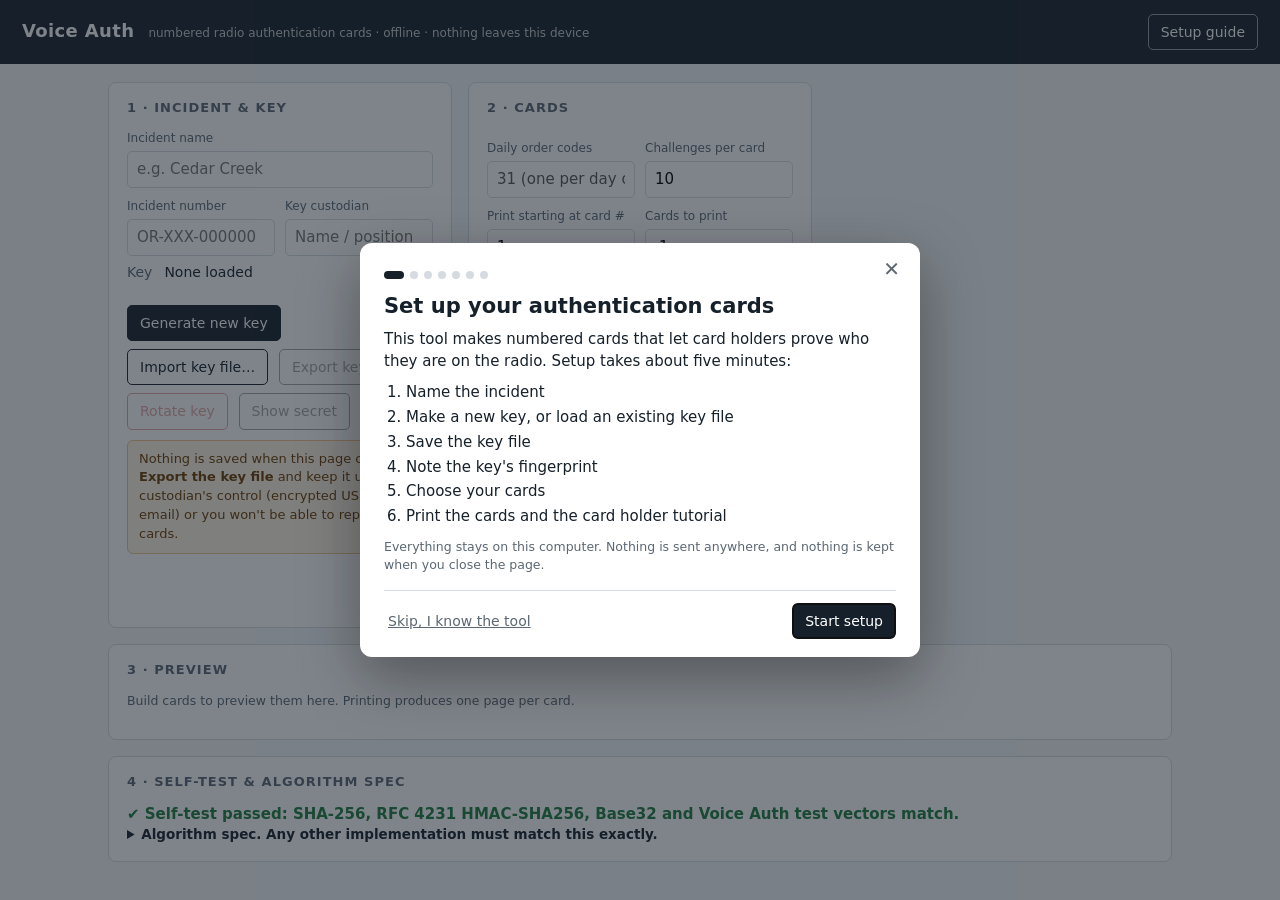
<file: index.html>
<!DOCTYPE html>
<html lang="en">
<head>
<meta charset="utf-8">
<meta http-equiv="Content-Security-Policy" content="default-src 'none'; script-src 'unsafe-inline'; style-src 'unsafe-inline'; img-src data:; connect-src 'none'; form-action 'none'; base-uri 'none'">
<meta name="viewport" content="width=device-width, initial-scale=1">
<title>Voice Auth</title>
<style>
  :root { --ink:#16202a; --mute:#5b6773; --line:#d5dbe1; --bg:#f4f6f8; --card:#fff; --acc:#b8461b; --ok:#1d7a3e; --bad:#b3261e; }
  * { box-sizing: border-box; }
  body { margin:0; font:15px/1.45 system-ui,-apple-system,"Segoe UI",Roboto,sans-serif; color:var(--ink); background:var(--bg); }
  header { background:var(--ink); color:#fff; padding:14px 22px; display:flex; align-items:baseline; gap:14px; flex-wrap:wrap; }
  header h1 { font-size:18px; margin:0; letter-spacing:.02em; }
  header .tag { font-size:12px; opacity:.75; }
  main { max-width:1100px; margin:0 auto; padding:18px; display:grid; gap:16px; grid-template-columns:repeat(auto-fit,minmax(330px,1fr)); }
  section.panel { background:var(--card); border:1px solid var(--line); border-radius:8px; padding:16px 18px; }
  section.wide { grid-column:1/-1; }
  h2 { font-size:13px; text-transform:uppercase; letter-spacing:.08em; color:var(--mute); margin:0 0 12px; }
  label { display:block; font-size:12px; color:var(--mute); margin:10px 0 3px; }
  input, select { width:100%; padding:7px 9px; border:1px solid var(--line); border-radius:5px; font:inherit; background:#fff; }
  .row { display:grid; grid-template-columns:1fr 1fr; gap:10px; }
  button { font:inherit; font-size:14px; padding:7px 12px; border-radius:5px; border:1px solid var(--ink); background:#fff; color:var(--ink); cursor:pointer; margin:8px 6px 0 0; }
  button.primary { background:var(--ink); color:#fff; }
  button.danger { border-color:var(--bad); color:var(--bad); }
  button:disabled { opacity:.4; cursor:default; }
  .mono { font-family:ui-monospace,Menlo,Consolas,monospace; }
  .kv { display:grid; grid-template-columns:auto 1fr; gap:4px 12px; font-size:14px; margin-top:6px; }
  .kv dt { color:var(--mute); } .kv dd { margin:0; }
  .note { font-size:12.5px; color:var(--mute); margin-top:10px; }
  .warn { background:#fff4e5; border:1px solid #f0c48a; color:#6b3d00; border-radius:6px; padding:9px 11px; font-size:13px; margin-top:10px; }
  .result { margin-top:8px; font-weight:600; min-height:1.4em; }
  .result.ok { color:var(--ok); } .result.bad { color:var(--bad); }
  details summary { cursor:pointer; font-weight:600; }
  button.link { border:0; background:none; color:var(--mute); text-decoration:underline; padding:7px 4px; }
  .spec { font-size:13.5px; } .spec code { background:#eef1f4; padding:1px 4px; border-radius:3px; }

  /* ===== Voice Auth card sheet styles: printed cards, full page and badge size ===== */
  /* ---------- printed card ---------- */
  #cards { display:grid; gap:18px; }
  .card { background:#fff; border:2px solid #000; padding:14px 16px; color:#000; font-size:11px; }
  .card .banner { text-align:center; font-weight:800; letter-spacing:.12em; border:2px solid #000; padding:3px; margin-bottom:8px; font-size:12px; }
  .card .hd { display:grid; grid-template-columns:1fr 2fr 2fr; gap:2px 14px; border-bottom:1.5px solid #000; padding-bottom:6px; margin-bottom:8px; }
  .card .hd b { display:block; font-size:9px; text-transform:uppercase; letter-spacing:.06em; color:#333; }
  .card .hd .cardno { font-size:34px; font-weight:800; line-height:1; border:2.5px solid #000; padding:3px 8px; text-align:center; }
  .card h3 { font-size:11px; margin:9px 0 4px; text-transform:uppercase; letter-spacing:.04em; }
  .card .codes { columns:3; column-gap:16px; }
  .card .codes div { break-inside:avoid; border-bottom:.5px dotted #999; padding:2px 0; display:flex; align-items:baseline; gap:7px; }
  .card .codes .bx { font-size:12px; }
  .card .codes .ln { font:600 10.5px ui-monospace,Menlo,Consolas,monospace; color:#333; width:46px; }
  .card .codes b { font:700 13px ui-monospace,Menlo,Consolas,monospace; letter-spacing:.05em; width:24px; }
  .card .codes i { font-style:normal; font-size:9px; color:#444; }
  .card table { width:100%; border-collapse:collapse; font-size:10.5px; }
  .card td, .card th { border:.75px solid #555; padding:2px 5px; text-align:left; }
  .card th { background:#eee; font-size:9px; text-transform:uppercase; }
  .card td b { font:700 12.5px ui-monospace,Menlo,Consolas,monospace; }
  .card td span { color:#444; font-size:9.5px; }
  .card td.box { width:16px; }
  .card .cr { display:grid; grid-template-columns:1fr 1fr; gap:12px; }
  .card .ft { margin-top:9px; border-top:1.5px solid #000; padding-top:5px; font-size:9.5px; }

  /* Badge size: ISO/IEC 7810 ID-1 (credit card), 85.6 x 53.98 mm. Front and back side by side: cut on the
     solid outline, fold on the dashed line. Sizes are in mm/pt so they print true at 100% scale. */
  .badge-pair { display:flex; width:171.2mm; height:53.98mm; margin:0 auto 6mm; break-inside:avoid; page-break-inside:avoid; }
  .badge { width:85.6mm; height:53.98mm; box-sizing:border-box; border:.3mm solid #000; padding:1.8mm 2.2mm; background:#fff; color:#000;
           overflow:hidden; display:flex; flex-direction:column; font-family:system-ui,-apple-system,"Segoe UI",Roboto,sans-serif; }
  .badge.front { border-right:none; }
  .badge.back { border-left:.3mm dashed #777; }
  .badge .top { display:flex; justify-content:space-between; align-items:flex-start; gap:2mm; border-bottom:.3mm solid #000; padding-bottom:.8mm; margin-bottom:1mm; }
  .badge .no { font-weight:800; font-size:17pt; line-height:.95; white-space:nowrap; }
  .badge .no small { display:block; font-size:5pt; font-weight:700; letter-spacing:.08em; }
  .badge .meta { text-align:right; font-size:5.5pt; line-height:1.3; min-width:0; }
  .badge .meta div { white-space:nowrap; overflow:hidden; text-overflow:ellipsis; }
  .badge .meta b { letter-spacing:.06em; }
  .badge h4 { font-size:5.5pt; margin:0 0 .5mm; text-transform:uppercase; letter-spacing:.05em; }
  .badge .days { display:grid; grid-template-columns:repeat(8,1fr); gap:.6mm .6mm; }
  .badge .days div { display:flex; flex-direction:column; align-items:center; border:.15mm solid #999; border-radius:.6mm; padding:.2mm 0 .3mm;
                     font:700 10pt ui-monospace,Menlo,Consolas,monospace; line-height:1.05; }
  .badge .days span { font:600 5pt ui-monospace,Menlo,Consolas,monospace; color:#444; line-height:1.1; }
  .badge .pairs { display:grid; gap:.3mm 2.2mm; }
  .badge .pairs div { display:flex; align-items:baseline; gap:.8mm; white-space:nowrap; border-bottom:.15mm dotted #999;
                      font:700 var(--fs) ui-monospace,Menlo,Consolas,monospace; line-height:1.2; }
  .badge .pairs i { font-style:normal; font-weight:400; font-size:.8em; }
  .badge .rule { margin-top:auto; border-top:.3mm solid #000; padding-top:.6mm; font-size:5pt; line-height:1.2; }

  @media print {
    @page { size: letter; margin: 0.4in; }
    .card { page-break-after:always; break-after:page; }
    .card .cr, .card .ft { break-inside:avoid; }
    .badge-pair { margin:0 0 5mm; }
    .badge-pair:nth-child(4n) { page-break-after:always; break-after:page; }
  }

  /* ===== Voice Auth tutorial styles: the two-page card holder tutorial (printed only) ===== */
  #tutorialPrint { display:none; }
  .tut-page { width:7.7in; margin:0 auto; color:#000; background:#fff; font:9.5pt/1.35 system-ui,-apple-system,"Segoe UI",Roboto,sans-serif; }
  .tut-page + .tut-page { break-before:page; page-break-before:always; }
  .tut-hd { display:flex; justify-content:space-between; align-items:baseline; gap:12px; border-bottom:2px solid #000; padding-bottom:4px; margin-bottom:7px; }
  .tut-hd h1 { font-size:16pt; margin:0; }
  .tut-hd span { font-size:8.5pt; color:#333; text-align:right; }
  .tut-page h2 { font-size:10pt; margin:7px 0 2px; }
  .tut-page p { margin:0 0 3px; }
  .tut-lead { font-size:10pt; }
  .tut-small { font-size:8.5pt; color:#222; }
  .tut-example { position:relative; margin:6px auto 3px; width:max-content; max-width:100%; }
  .tut-example.page .tut-scale { zoom:.56; }
  .tut-example .card { page-break-after:auto !important; break-after:auto !important; }
  .tut-example .badge-pair { margin:0 !important; }
  .tut-stamp { position:absolute; inset:0; z-index:2; display:flex; align-items:center; justify-content:center; pointer-events:none;
               font:800 19pt system-ui,sans-serif; letter-spacing:.05em; color:rgba(179,38,30,.55); transform:rotate(-10deg); white-space:nowrap; }
  .tut-cols { display:grid; grid-template-columns:1fr 1fr; gap:16px; }
  .tut-ex { border:1px solid #000; border-radius:4px; padding:5px 10px 6px; margin-bottom:7px; }
  .tut-ex h2 { margin-top:0; }
  .tut-line { margin:2px 0; }
  .tut-note { display:block; margin-left:16px; font-size:8.5pt; font-style:italic; color:#333; }
  .tut-rules ul { margin:2px 0 6px 18px; padding:0; }
  .tut-rules li { margin:2px 0; }
  .tut-contact { display:grid; grid-template-columns:1fr 1fr; gap:16px; border:2px solid #000; padding:7px 10px 9px; margin:6px 0 8px; }
  .tut-contact b { display:block; font-size:7.5pt; text-transform:uppercase; letter-spacing:.06em; margin-bottom:3px; }
  .tut-blank { display:block; height:16px; border-bottom:1px solid #000; }
  .tut-nato { display:grid; grid-template-columns:repeat(6,1fr); gap:1px 8px; font-size:7.5pt; border-top:1px solid #000; padding-top:4px; }

  @media print {
    body.print-tutorial > header, body.print-tutorial > main { display:none !important; }
    body.print-tutorial #tutorialPrint { display:block !important; }
  }


  /* ---------- setup slides ---------- */
  header .guide { margin:0 0 0 auto; background:transparent; color:#fff; border-color:#fff8; }
  .onb { position:fixed; inset:0; z-index:50; background:rgba(22,32,42,.55); display:flex; align-items:center; justify-content:center; padding:16px; }
  .onb[hidden] { display:none; }
  .onb-box { background:#fff; width:min(560px,100%); max-height:calc(100vh - 32px); overflow:auto; border-radius:12px; box-shadow:0 20px 60px rgba(0,0,0,.35); padding:22px 24px 18px; position:relative; }
  .onb-x { position:absolute; top:10px; right:10px; margin:0; border:0; font-size:20px; line-height:1; padding:6px 10px; color:var(--mute); background:none; }
  .onb-top { display:flex; align-items:center; gap:10px; margin-bottom:6px; min-height:20px; }
  .onb-dots { display:flex; gap:6px; } .onb-dots i { width:8px; height:8px; border-radius:50%; background:var(--line); }
  .onb-dots i.done { background:#9aa6b2; } .onb-dots i.on { background:var(--ink); width:20px; border-radius:4px; }
  .onb-stepno { font-size:12px; color:var(--mute); }
  .onb-slide h3 { font-size:21px; margin:6px 0 8px; }
  .onb-slide p { margin:0 0 10px; }
  .onb-slide ol { margin:0 0 10px; padding-left:22px; } .onb-slide li { margin:3px 0; }
  .onb-choice { display:grid; grid-template-columns:1fr 1fr; gap:10px; margin:6px 0 10px; }
  .onb-choice button, .onb-choice label { margin:0; padding:12px; text-align:left; border:1px solid var(--line); border-radius:8px; background:#fff; cursor:pointer; font-size:14px; }
  .onb-choice b { display:block; font-size:15px; margin-bottom:2px; color:var(--ink); }
  .onb-choice span { color:var(--mute); font-size:13px; }
  .onb-choice label:has(input:checked) { border:2px solid var(--ink); padding:11px; }
  .onb-choice input[type=radio] { width:auto; margin:0 6px 0 0; }
  .onb-status { font-size:14px; background:var(--bg); border-radius:6px; padding:9px 11px; margin-top:6px; }
  .onb-status .ok { color:var(--ok); font-weight:700; }
  .onb-fp { text-align:center; margin:8px 0 12px; }
  .onb-fp b { display:block; font:800 54px/1.1 ui-monospace,Menlo,Consolas,monospace; letter-spacing:.12em; }
  .onb-fp span { font-weight:700; letter-spacing:.06em; }
  .onb-nav { display:flex; align-items:center; gap:8px; margin-top:16px; border-top:1px solid var(--line); padding-top:12px; }
  .onb-nav .spacer { flex:1; }
  .onb-nav button { margin:0; }
  .onb-print { display:flex; flex-wrap:wrap; gap:8px; margin:8px 0 6px; } .onb-print button { margin:0; }

  @media print {
    #onb { display:none !important; }
    body { background:#fff; }
    header, main > section:not(#cardsPanel), #cardsPanel > :not(#cards) { display:none !important; }
    main { display:block; padding:0; max-width:none; }
    #cardsPanel { border:0; padding:0; }
  }
</style>
</head>
<body>
<header>
  <h1>Voice Auth</h1><span class="tag">numbered radio authentication cards · offline · nothing leaves this device</span>
  <button class="guide" id="btnGuide">Setup guide</button>
</header>
<main>

<section class="panel">
  <h2>1 · Incident &amp; key</h2>
  <label>Incident name</label><input id="incName" placeholder="e.g. Cedar Creek">
  <div class="row">
    <div><label>Incident number</label><input id="incNo" placeholder="OR-XXX-000000"></div>
    <div><label>Key custodian</label><input id="custodian" placeholder="Name / position"></div>
  </div>
  <dl class="kv" id="keyInfo"><dt>Key</dt><dd>None loaded</dd></dl>
  <div>
    <button class="primary" id="btnNew">Generate new key</button>
    <button id="btnImport">Import key file…</button>
    <button id="btnExport" disabled>Export key file</button>
    <button class="danger" id="btnRotate" disabled>Rotate key</button>
    <button id="btnShow" disabled>Show secret</button>
  </div>
  <input type="file" id="fileIn" accept=".json,application/json" hidden>
  <div id="secretBox" class="mono note" hidden></div>
  <div class="warn">Nothing is saved when this page closes. <b>Export the key file</b> and keep it under the custodian's control (encrypted USB, not email) or you won't be able to reprint cards.</div>
</section>

<section class="panel">
  <h2>2 · Cards</h2>
  <div class="row">
    <div><label>Daily order codes</label><input value="31 (one per day of the month)" disabled></div>
    <div><label>Challenges per card</label><input type="number" id="nCh" value="10" min="4" max="100"></div>
  </div>
  <div class="row">
    <div><label>Print starting at card #</label><input type="number" id="fromCard" value="1" min="1" max="9999"></div>
    <div><label>Cards to print</label>
      <select id="cardCount"><option selected>1</option><option>2</option><option>3</option><option>5</option><option>10</option><option>20</option><option>30</option></select></div>
  </div>
  <div class="row">
    <div><label>Card size</label>
      <select id="cardSize"><option value="page" selected>Full page (one page per card)</option><option value="badge">Badge (credit card size, front and back)</option></select></div>
  </div>
  <p class="note">Cards have no dates or times. A card stays in effect until the custodian announces the next one. Day 21 on Card 4 is always the same code. Switch cards at least monthly, because daily codes repeat each month.</p>
  <button class="primary" id="btnBuild" disabled>Build cards</button>
  <button id="btnPrint" disabled>Print / Save as PDF</button>
  <button id="btnTutorial">Print tutorial</button>
  <p class="note">The tutorial is a two-page sheet for card holders (print it double-sided). It uses an example card, never your key.</p>
</section>

<section class="panel wide" id="cardsPanel">
  <h2>3 · Preview</h2>
  <p class="note" id="cardsNote">Build cards to preview them here. Printing produces one page per card.</p>
  <div id="cards"></div>
</section>

<section class="panel wide">
  <h2>4 · Self-test &amp; algorithm spec</h2>
  <div id="selftest" class="result"></div>
  <details class="spec"><summary>Algorithm spec. Any other implementation must match this exactly.</summary>
  <p><b>Key.</b> 20 random bytes (160-bit) from the browser's cryptographic random generator, exchanged as RFC 4648 Base32. Key fingerprint = first 2 bytes of SHA-256(key), in hex.</p>
  <p><b>Card label.</b> <code>"CARD-" + N</code> for card number N (1, 2, 3…). Nothing depends on dates, times or time zones.</p>
  <p><b>Daily order codes.</b> For i = 0, 1, 2…: <code>h = HMAC-SHA256(key, "VAUTH1-O|" + label + "|" + i)</code>; <code>n = ((h[0]&lt;&lt;8)|h[1]) mod 676</code>; code = letter[n div 26] + letter[n mod 26]. Duplicates within a card are skipped. The d-th distinct code is the code for day d of the month (1–31). Read aloud in NATO phonetics.</p>
  <p><b>Challenge/response.</b> Format letter-digit-letter (e.g. A3C), 6,760 possible values. <code>h = HMAC-SHA256(key, "VAUTH1-R|" + label + "|" + CHALLENGE)</code>; <code>n = ((h[0]&lt;&lt;16)|(h[1]&lt;&lt;8)|h[2]) mod 6760</code>; response = letter[n div 260] + digit[(n div 26) mod 10] + letter[n mod 26]. Printed challenges use the same mapping on <code>"VAUTH1-C|" + label + "|" + i</code>, skipping duplicates.</p>
  <p><b>Test vectors.</b> Key = ASCII "12345678901234567890", Card 1: daily codes for days 1–3 = <b>RZ, YB, WT</b>; challenges 1–3 = <b>A6A, W2F, X8O</b>; challenge A3C → <b>I7J</b>. Fingerprint 6ED6.</p>
  <p><b>Strength.</b> A guessed order code has a 1 in 676 chance. A guessed response has a 1 in 6,760 chance. A daily code can be replayed by anyone who overhears it until the day ends, and it comes back on the same day next month on the same card. Struck challenge lines can't be replayed. This catches impersonators and pranksters, not a determined adversary with many attempts, so a failed code on a critical order always means confirm by another path.</p>
  <p><b>Operating rules.</b> The custodian announces the card in effect ("Authentication: Card Four") and, across time zones or near midnight, the day. Strike every challenge line after use. If codes fail, first confirm the card and day. Switch to a new card at least monthly, when challenges run low, or when a card may be compromised. Rotate the key if a set of cards is lost.</p>
  </details>
</section>
</main>

<div id="tutorialPrint"></div>

<div class="onb" id="onb" role="dialog" aria-modal="true" aria-labelledby="onbTitle" hidden>
  <div class="onb-box">
    <button class="onb-x" id="onbClose" aria-label="Close setup">✕</button>
    <div class="onb-top"><div class="onb-dots" id="onbDots"></div><span class="onb-stepno" id="onbStep"></span></div>

    <section class="onb-slide" data-step="welcome">
      <h3 id="onbTitle">Set up your authentication cards</h3>
      <p>This tool makes numbered cards that let card holders prove who they are on the radio. Setup takes about five minutes:</p>
      <ol>
        <li>Name the incident</li>
        <li>Make a new key, or load an existing key file</li>
        <li>Save the key file</li>
        <li>Note the key's fingerprint</li>
        <li>Choose your cards</li>
        <li>Print the cards and the card holder tutorial</li>
      </ol>
      <p class="note">Everything stays on this computer. Nothing is sent anywhere, and nothing is kept when you close the page.</p>
    </section>

    <section class="onb-slide" data-step="incident" hidden>
      <h3>Name the incident</h3>
      <p>These print on every card so card holders know which set they hold. All optional.</p>
      <label>Incident name</label><input id="oIncName" placeholder="e.g. Cedar Creek">
      <div class="row">
        <div><label>Incident number</label><input id="oIncNo" placeholder="OR-XXX-000000"></div>
        <div><label>Key custodian</label><input id="oCust" placeholder="Name / position"></div>
      </div>
      <p class="note">The key custodian holds the key, issues cards and announces which card is in effect. Their name also prints on the tutorial.</p>
    </section>

    <section class="onb-slide" data-step="key" hidden>
      <h3>Make or load the key</h3>
      <p>The key is the secret every card is made from. Cards printed from the same key always match.</p>
      <div class="onb-choice">
        <button id="oNew"><b>Generate a new key</b><span>Starting fresh for a new incident or team.</span></button>
        <button id="oImport"><b>Import a key file</b><span>Printing more cards for a key you already use.</span></button>
      </div>
      <div class="onb-status" id="oKeyStatus"></div>
    </section>

    <section class="onb-slide" data-step="save" hidden>
      <h3>Save the key file</h3>
      <p>This page keeps nothing when it closes. The key file is the only way to print more cards, or replacement cards, that match the ones you're about to print.</p>
      <button class="primary" id="oSave">Download key file</button>
      <div class="onb-status" id="oSaveStatus"></div>
    </section>

    <section class="onb-slide" data-step="fp" hidden>
      <h3>Note the fingerprint</h3>
      <p>The fingerprint is a short check code for this key. It prints on every card.</p>
      <div class="onb-fp"><b id="oFp"></b><span id="oFpSay"></span></div>
      <p>Write it down. When you announce the card in effect, announce the fingerprint too, so card holders can check their cards match:
        <i>“Authentication is Card One, fingerprint …”</i></p>
    </section>

    <section class="onb-slide" data-step="cards" hidden>
      <h3>Choose your cards</h3>
      <div class="onb-choice">
        <label><input type="radio" name="oSize" value="page"><b>Full page</b><span>One letter page per card, with the phonetic words.</span></label>
        <label><input type="radio" name="oSize" value="badge"><b>Badge</b><span>Credit-card size, 4 per page. Cut out and fold.</span></label>
      </div>
      <div class="row">
        <div><label>Start at card #</label><input type="number" id="oFrom" min="1" max="9999"></div>
        <div><label>How many cards</label><select id="oCount"><option>1</option><option>2</option><option>3</option><option>5</option><option>10</option><option>20</option><option>30</option></select></div>
      </div>
      <div class="row">
        <div><label>Challenges per card</label><input type="number" id="oNch" min="4" max="100"></div>
      </div>
      <p class="note">Each card has 31 daily codes, one per day of the month, plus its challenges. Use a new card at least monthly, or sooner if challenges run low.
        <span id="oBadgeNote">Badges fit up to 32 challenges.</span></p>
    </section>

    <section class="onb-slide" data-step="print" hidden>
      <h3>Print</h3>
      <p id="oSummary"></p>
      <div class="onb-print">
        <button class="primary" id="oPrintCards">Print cards</button>
        <button id="oPrintTut">Print tutorial</button>
      </div>
      <div class="warn" id="oPrintBadge">For badges, set the print scale to <b>100% (Actual size)</b>. Cut on the solid outline and fold on the dashed line.</div>
      <p class="note">The tutorial is one sheet for card holders: print it double-sided and hand it out with the cards. It shows an example card, never your key.
        Then announce: <i>“Authentication is Card N, fingerprint …”</i></p>
    </section>

    <div class="onb-nav">
      <button id="onbBack">Back</button>
      <button class="link" id="onbSkip">Skip, I know the tool</button>
      <span class="spacer"></span>
      <button class="primary" id="onbNext">Next</button>
    </div>
  </div>
</div>

<script>// ===== Voice Auth core: pure JS, no network, no dependencies =====
const VA = (() => {
  const enc = (s) => new TextEncoder().encode(s);

  function pad(msg) {
    const ml = msg.length, len = ((ml + 9 + 63) >> 6) << 6;
    const b = new Uint8Array(len); b.set(msg); b[ml] = 0x80;
    const dv = new DataView(b.buffer), bits = ml * 8;
    dv.setUint32(len - 4, bits >>> 0); dv.setUint32(len - 8, Math.floor(bits / 0x100000000));
    return dv;
  }
  const rotr = (x, n) => (x >>> n) | (x << (32 - n));

  const K256 = new Uint32Array([
    0x428a2f98,0x71374491,0xb5c0fbcf,0xe9b5dba5,0x3956c25b,0x59f111f1,0x923f82a4,0xab1c5ed5,
    0xd807aa98,0x12835b01,0x243185be,0x550c7dc3,0x72be5d74,0x80deb1fe,0x9bdc06a7,0xc19bf174,
    0xe49b69c1,0xefbe4786,0x0fc19dc6,0x240ca1cc,0x2de92c6f,0x4a7484aa,0x5cb0a9dc,0x76f988da,
    0x983e5152,0xa831c66d,0xb00327c8,0xbf597fc7,0xc6e00bf3,0xd5a79147,0x06ca6351,0x14292967,
    0x27b70a85,0x2e1b2138,0x4d2c6dfc,0x53380d13,0x650a7354,0x766a0abb,0x81c2c92e,0x92722c85,
    0xa2bfe8a1,0xa81a664b,0xc24b8b70,0xc76c51a3,0xd192e819,0xd6990624,0xf40e3585,0x106aa070,
    0x19a4c116,0x1e376c08,0x2748774c,0x34b0bcb5,0x391c0cb3,0x4ed8aa4a,0x5b9cca4f,0x682e6ff3,
    0x748f82ee,0x78a5636f,0x84c87814,0x8cc70208,0x90befffa,0xa4506ceb,0xbef9a3f7,0xc67178f2]);

  function sha256(msg) {
    const dv = pad(msg), w = new Uint32Array(64);
    let h = [0x6a09e667,0xbb67ae85,0x3c6ef372,0xa54ff53a,0x510e527f,0x9b05688c,0x1f83d9ab,0x5be0cd19];
    for (let off = 0; off < dv.byteLength; off += 64) {
      for (let i = 0; i < 16; i++) w[i] = dv.getUint32(off + i * 4);
      for (let i = 16; i < 64; i++) {
        const s0 = rotr(w[i-15], 7) ^ rotr(w[i-15], 18) ^ (w[i-15] >>> 3);
        const s1 = rotr(w[i-2], 17) ^ rotr(w[i-2], 19) ^ (w[i-2] >>> 10);
        w[i] = (w[i-16] + s0 + w[i-7] + s1) >>> 0;
      }
      let [a, b, c, d, e, f, g, hh] = h;
      for (let i = 0; i < 64; i++) {
        const S1 = rotr(e, 6) ^ rotr(e, 11) ^ rotr(e, 25);
        const ch = (e & f) ^ (~e & g);
        const t1 = (hh + S1 + ch + K256[i] + w[i]) >>> 0;
        const S0 = rotr(a, 2) ^ rotr(a, 13) ^ rotr(a, 22);
        const mj = (a & b) ^ (a & c) ^ (b & c);
        const t2 = (S0 + mj) >>> 0;
        hh = g; g = f; f = e; e = (d + t1) >>> 0; d = c; c = b; b = a; a = (t1 + t2) >>> 0;
      }
      h = h.map((v, i) => (v + [a, b, c, d, e, f, g, hh][i]) >>> 0);
    }
    const out = new Uint8Array(32), o = new DataView(out.buffer);
    h.forEach((v, i) => o.setUint32(i * 4, v)); return out;
  }

  function hmac(hash, key, msg) {
    const B = 64;
    if (key.length > B) key = hash(key);
    const k = new Uint8Array(B); k.set(key);
    const inner = new Uint8Array(B + msg.length), outerKey = new Uint8Array(B);
    for (let i = 0; i < B; i++) { inner[i] = k[i] ^ 0x36; outerKey[i] = k[i] ^ 0x5c; }
    inner.set(msg, B);
    const ih = hash(inner), outer = new Uint8Array(B + ih.length);
    outer.set(outerKey); outer.set(ih, B);
    return hash(outer);
  }

  // RFC 4648 Base32 (no padding)
  const AZ = 'ABCDEFGHIJKLMNOPQRSTUVWXYZ';
  const B32 = 'ABCDEFGHIJKLMNOPQRSTUVWXYZ234567';
  function b32encode(bytes) {
    let bits = 0, val = 0, out = '';
    for (const b of bytes) { val = (val << 8) | b; bits += 8;
      while (bits >= 5) { out += B32[(val >>> (bits - 5)) & 31]; bits -= 5; } }
    if (bits > 0) out += B32[(val << (5 - bits)) & 31];
    return out;
  }
  function b32decode(s) {
    s = s.toUpperCase().replace(/[\s=-]/g, '');
    let bits = 0, val = 0; const out = [];
    for (const ch of s) { const i = B32.indexOf(ch);
      if (i < 0) throw new Error('Invalid Base32 character: ' + ch);
      val = (val << 5) | i; bits += 5;
      if (bits >= 8) { out.push((val >>> (bits - 8)) & 255); bits -= 8; } }
    return new Uint8Array(out);
  }

  // Challenge/response (HMAC-SHA256, letter-digit-letter e.g. A3C)
  const PHON = { A:'ALFA',B:'BRAVO',C:'CHARLIE',D:'DELTA',E:'ECHO',F:'FOXTROT',G:'GOLF',H:'HOTEL',
    I:'INDIA',J:'JULIETT',K:'KILO',L:'LIMA',M:'MIKE',N:'NOVEMBER',O:'OSCAR',P:'PAPA',Q:'QUEBEC',
    R:'ROMEO',S:'SIERRA',T:'TANGO',U:'UNIFORM',V:'VICTOR',W:'WHISKEY',X:'XRAY',Y:'YANKEE',Z:'ZULU',
    0:'ZERO',1:'ONE',2:'TWO',3:'THREE',4:'FOUR',5:'FIVE',6:'SIX',7:'SEVEN',8:'EIGHT',9:'NINER' };
  const ldl = (h) => { const n = ((h[0] << 16) | (h[1] << 8) | h[2]) % 6760;
    return AZ[Math.floor(n / 260)] + (Math.floor(n / 26) % 10) + AZ[n % 26]; };
  const phon = (s) => s.split('').map((c) => PHON[c] || c).join(' ');
  const crResponse = (key, label, ch) =>
    ldl(hmac(sha256, key, enc('VAUTH1-R|' + label + '|' + ch.toUpperCase())));
  function crChallenges(key, label, n) {
    const out = [], seen = new Set();
    for (let i = 0; out.length < n && i < 5000; i++) {
      const c = ldl(hmac(sha256, key, enc('VAUTH1-C|' + label + '|' + i)));
      if (!seen.has(c)) { seen.add(c); out.push(c); }
    }
    return out;
  }
  // Time-free cards: everything derives from key + card number
  const cardLabel = (no) => 'CARD-' + no;
  const two = (h) => { const n = ((h[0] << 8) | h[1]) % 676; return AZ[Math.floor(n / 26)] + AZ[n % 26]; };
  function dailyCodes(key, no, n) {
    const out = [], seen = new Set();
    for (let i = 0; out.length < n && i < 5000; i++) {
      const c = two(hmac(sha256, key, enc('VAUTH1-O|' + cardLabel(no) + '|' + i)));
      if (!seen.has(c)) { seen.add(c); out.push(c); }
    }
    return out;
  }

  // A Card: card(key, no) -> { no, dailyCode(day), dailyCodes(), challenges(n), respond(challenge) }
  //   dailyCode(day): the daily code for day 1-31 of the month. respond('a3c') -> { status: 'ok', response } | { status: 'bad-format' }
  //   A card number outside 1-9999 or a day outside 1-31 can only come from a bug, so they throw RangeError.
  const CHALLENGE = /^[A-Z][0-9][A-Z]$/;
  function card(key, no) {
    if (!Number.isInteger(no) || no < 1 || no > 9999) throw new RangeError('Card number must be a whole number 1-9999: ' + no);
    const label = cardLabel(no);
    let days = null;
    const all = () => (days = days || dailyCodes(key, no, 31));
    return {
      no,
      dailyCodes: () => all().slice(),
      dailyCode(day) {
        if (!Number.isInteger(day) || day < 1 || day > 31) throw new RangeError('Day must be a whole number 1-31: ' + day);
        return all()[day - 1];
      },
      challenges: (n) => crChallenges(key, label, n),
      respond(challenge) {
        const ch = String(challenge).toUpperCase();
        return CHALLENGE.test(ch) ? { status: 'ok', response: crResponse(key, label, ch) } : { status: 'bad-format' };
      },
    };
  }
  const hex = (b) => Array.from(b, (x) => x.toString(16).padStart(2, '0')).join('').toUpperCase();
  const fingerprint = (key) => hex(sha256(key).slice(0, 2));

  // Self-test: fixed vectors both pages check when they open. A copy that fails must not be used.
  // -> { ok, failed: [names of the checks that did not match] }
  function selfTest() {
    const k = enc('12345678901234567890'), c1 = card(k, 1);
    const hm = (key, m) => hex(hmac(sha256, key, enc(m)));
    const checks = {
      'sha256 abc (FIPS 180)': () => hex(sha256(enc('abc'))) === 'BA7816BF8F01CFEA414140DE5DAE2223B00361A396177A9CB410FF61F20015AD',
      'rfc4231 case 1': () => hm(new Uint8Array(20).fill(11), 'Hi There') === 'B0344C61D8DB38535CA8AFCEAF0BF12B881DC200C9833DA726E9376C2E32CFF7',
      'rfc4231 case 2': () => hm(enc('Jefe'), 'what do ya want for nothing?') === '5BDCC146BF60754E6A042426089575C75A003F089D2739839DEC58B964EC3843',
      'base32 foobar (RFC 4648)': () => b32encode(enc('foobar')) === 'MZXW6YTBOI' && hex(b32decode('MZXW6YTBOI')) === hex(enc('foobar')),
      'daily codes card 1': () => c1.dailyCodes().slice(0, 3).join(',') === 'RZ,YB,WT',
      'challenges card 1': () => c1.challenges(3).join(',') === 'A6A,W2F,X8O',
      'response A3C card 1': () => c1.respond('A3C').response === 'I7J',
      'fingerprint': () => fingerprint(k) === '6ED6',
    };
    const failed = Object.keys(checks).filter((name) => { try { return !checks[name](); } catch (e) { return true; } });
    return { ok: failed.length === 0, failed };
  }

  return { enc, sha256, hmac, hex, b32encode, b32decode, fingerprint, phon, card, selfTest };
})();
if (typeof module !== 'undefined') module.exports = VA;
</script>
<script>// ===== Voice Auth card sheet: the printed cards (full page or badge size) built by the custodian tool =====
// CardSheet.html(key, { from, count, challenges, size: 'page' | 'badge', version, fingerprint, incident, incidentNo, custodian })
//   -> { html, note }   html goes in #cards; note says what was built and how to print it. Styles: cardsheet.css.
// Full page: one page per card, with phonetics. Badge: 85.6 x 54 mm (ISO/IEC 7810 ID-1), front = all 31 daily codes,
// back = up to BADGE_MAX challenge/response pairs; no phonetics (they don't fit, and card holders read NATO phonetics anyway).
const CardSheet = (() => {
  const core = typeof VA !== 'undefined' ? VA : require('./core.js');
  const BADGE_MAX = 32;
  const esc = (s) => String(s).replace(/[&<>"']/g, (c) => ({ '&': '&amp;', '<': '&lt;', '>': '&gt;', '"': '&quot;', "'": '&#39;' }[c]));
  const pad2 = (n) => String(n).padStart(2, '0');

  function badgeHtml(card, nCh, inc, incNo, version, fp) {
    const days = card.dailyCodes().map((c, i) => `<div><span>${pad2(i + 1)}</span>${c}</div>`).join('');
    const ch = card.challenges(Math.min(nCh, BADGE_MAX));
    const cols = ch.length <= 8 ? 1 : ch.length <= 16 ? 2 : ch.length <= 24 ? 3 : 4;
    const fs = ['9pt', '8.5pt', '7.5pt', '6.5pt'][cols - 1];
    const pairs = ch.map((x) => `<div>☐ ${x}<i>→</i>${card.respond(x).response}</div>`).join('');
    const top = `<div class="no"><small>CARD</small>${card.no}</div>
        <div class="meta"><div><b>CONTROLLED · VOICE AUTH</b></div><div>${inc}${incNo !== '—' ? ' · #' + incNo : ''}</div><div>Key v${version} · FP ${fp}</div></div>`;
    return `<div class="badge-pair">
      <div class="badge front"><div class="top">${top}</div>
        <h4>Daily codes · day of month</h4><div class="days">${days}</div>
        <div class="rule">Use only the card announced by the custodian. Wrong code or response = NOT authenticated. Report a lost card at once.</div></div>
      <div class="badge back"><div class="top">${top}</div>
        <h4>Challenge → response · strike after use</h4><div class="pairs" style="grid-template-columns:repeat(${cols},auto);justify-content:space-around;--fs:${fs}">${pairs}</div>
        <div class="rule">Never reuse a struck challenge. Unsure? Confirm the card and day, then confirm by another path.</div></div>
    </div>`;
  }

  function pageHtml(card, nCh, inc, incNo, cust, version, fp) {
    const codes = card.dailyCodes().map((oc, i) =>
      `<div><span class="ln">Day ${pad2(i + 1)}</span><b>${oc}</b><i>${core.phon(oc)}</i></div>`).join('');
    const ch = card.challenges(nCh), half = Math.ceil(ch.length / 2);
    const tbl = (list) => `<table><tr><th></th><th>Challenge</th><th>Response</th></tr>${list.map((x) => {
      const r = card.respond(x).response;
      return `<tr><td class="box">☐</td><td><b>${x}</b> <span>${core.phon(x)}</span></td><td><b>${r}</b> <span>${core.phon(r)}</span></td></tr>`; }).join('')}</table>`;
    return `<div class="card">
        <div class="banner">CONTROLLED · VOICE AUTHENTICATION CARD</div>
        <div class="hd">
          <div class="cardno"><b>Card</b>${card.no}</div>
          <div><b>Incident</b>${inc}<br><b style="margin-top:4px">Incident #</b>${incNo}</div>
          <div><b>Key</b>v${version} · FP ${fp}<br><b style="margin-top:4px">Key custodian</b>${cust}</div>
        </div>
        <h3>1 · Daily order codes: use the code for today's day of the month. Sender says "Auth KILO BRAVO"; receiver checks it against today</h3>
        <div class="codes">${codes}</div>
        <h3>2 · Challenge / response: pick an unused challenge, strike it after use</h3>
        <div class="cr">${tbl(ch.slice(0, half))}${tbl(ch.slice(half))}</div>
        <div class="ft"><b>Rules:</b> Use only the card number announced by the key custodian. It stays in effect until a new card is announced. Around midnight, or when units are in different time zones, the day announced by the key custodian governs. Strike each challenge line after use and never reuse it. A wrong code or response means NOT authenticated: first confirm you are on the same card and day, then confirm by another path. Do not act on unauthenticated traffic. Report a lost card immediately to the key custodian, who will switch cards or rotate the key.</div>
      </div>`;
  }

  function html(key, o) {
    const badge = o.size === 'badge';
    const inc = esc(o.incident || '—'), incNo = esc(o.incidentNo || '—'), cust = esc(o.custodian || '—');
    const fp = esc(o.fingerprint), version = esc(o.version);
    let out = '';
    for (let no = o.from; no < o.from + o.count; no++) {
      const card = core.card(key, no);
      out += badge ? badgeHtml(card, o.challenges, inc, incNo, version, fp) : pageHtml(card, o.challenges, inc, incNo, cust, version, fp);
    }
    const note = `Card${o.count > 1 ? 's' : ''} ${o.from}${o.count > 1 ? '–' + (o.from + o.count - 1) : ''} built for key v${o.version} (FP ${o.fingerprint}). `
      + (badge ? `Badge size, 4 per page${o.challenges > BADGE_MAX ? `, first ${BADGE_MAX} challenges` : ''}. Print at 100% scale (Actual size), cut on the solid outline and fold on the dashed line.`
        : 'One page per card.');
    return { html: out, note };
  }

  return { html };
})();
if (typeof module !== 'undefined') module.exports = CardSheet;
</script>
<script>// ===== Voice Auth tutorial: the printed sheet that teaches card holders how the cards work =====
// Tutorial.html({ size: 'page' | 'badge', custodian }) -> html for two pages (front: how your card works; back: on the radio).
// It never uses the real key: the example card is built from the published test key and stamped EXAMPLE — NOT VALID.
// Styles: tutorial.css. Words follow CONTEXT.md (card holder, key custodian, card in effect, daily code, challenge, response).
const Tutorial = (() => {
  const core = typeof VA !== 'undefined' ? VA : require('./core.js');
  const sheet = typeof CardSheet !== 'undefined' ? CardSheet : require('./cardsheet.js');
  const EXAMPLE_KEY = core.enc('12345678901234567890');   // published test key (see the spec): never a real key
  const EXAMPLE_CARD = 4, EXAMPLE_DAY = 21;
  const esc = (s) => String(s).replace(/[&<>"']/g, (c) => ({ '&': '&amp;', '<': '&lt;', '>': '&gt;', '"': '&quot;', "'": '&#39;' }[c]));
  const NUM = ['ZERO', 'ONE', 'TWO', 'THREE', 'FOUR', 'FIVE', 'SIX', 'SEVEN', 'EIGHT', 'NINE'];
  const sayNo = (n) => String(n).split('').map((d) => NUM[+d]).join(' ');

  // Everything the examples quote, taken from the example card so the sheet always agrees with itself.
  function example() {
    const card = core.card(EXAMPLE_KEY, EXAMPLE_CARD);
    const [ch1, ch2] = card.challenges(2);
    return {
      fp: core.fingerprint(EXAMPLE_KEY), no: EXAMPLE_CARD, day: EXAMPLE_DAY, daily: card.dailyCode(EXAMPLE_DAY),
      ch1, r1: card.respond(ch1).response, ch2, r2: card.respond(ch2).response,
    };
  }

  function exampleCard(size, fp) {
    const { html } = sheet.html(EXAMPLE_KEY, { from: EXAMPLE_CARD, count: 1, challenges: 10, size, version: 1, fingerprint: fp,
      incident: 'EXAMPLE', incidentNo: '', custodian: 'Example custodian' });
    return `<div class="tut-example ${size}"><div class="tut-stamp">EXAMPLE CARD — NOT VALID</div><div class="tut-scale">${html}</div></div>`;
  }

  const say = (who, words, note = '') =>
    `<div class="tut-line"><b>${who}:</b> “${words}”${note ? `<span class="tut-note">${note}</span>` : ''}</div>`;

  function html(o = {}) {
    const size = o.size === 'badge' ? 'badge' : 'page';
    const e = example(), P = core.phon;
    const cust = o.custodian ? esc(o.custodian) : '<span class="tut-blank"></span>';
    const where = size === 'badge'
      ? 'Front: card number, fingerprint (FP) and the 31 daily codes. Back: the challenges and their responses.'
      : 'Top: card number, fingerprint (FP) and key custodian. Then the 31 daily codes, then the challenges and their responses.';

    const front = `<section class="tut-page">
      <div class="tut-hd"><h1>Voice Auth · How your card works</h1><span>For card holders · keep with your card</span></div>
      <p class="tut-lead">Your card lets you prove on the radio that you are who you say you are, and check that others are too.
        Anyone can say they're Command. Only someone holding the card in effect can give the right code.</p>
      ${exampleCard(size, e.fp)}
      <p class="tut-small">${where}</p>
      <div class="tut-cols">
        <div>
          <h2>1 · Use only the card in effect</h2>
          <p>The key custodian announces which card to use: <i>“Authentication is Card ${sayNo(e.no)}.”</i>
            That card stays in effect until a new card is announced. Cards have no dates or times on them.</p>
          <h2>2 · Check the fingerprint</h2>
          <p>Every card shows a fingerprint, such as <b>FP ${e.fp}</b>. When you receive a card, and whenever a new card is announced,
            check that it matches the fingerprint the key custodian announces (<i>“fingerprint ${P(e.fp)}”</i>).
            <b>If it doesn't match, don't use the card.</b> Tell the key custodian.</p>
          <h2>3 · Daily code: routine traffic</h2>
          <p>Find today's day of the month on your card. On day ${e.day} of the example card the daily code is
            <b>${e.daily}</b>, said <i>“Authentication ${P(e.daily)}.”</i> The receiving card holder checks it against the same day on their card.
            Near midnight, or when card holders are in different time zones, use the day the key custodian announces.</p>
        </div>
        <div>
          <h2>4 · Challenge and response: prove it now</h2>
          <p>To make someone prove they hold the card, pick an <b>unused</b> challenge from your card and send it:
            <i>“Authenticate ${P(e.ch1)}.”</i> They find ${e.ch1} on their card and answer with its response,
            <i>“${P(e.r1)}.”</i> If it matches your card (${e.ch1} → <b>${e.r1}</b>), they're authenticated.
            <b>Both of you strike that line.</b> A struck challenge is never used again, so a recording of it is useless.</p>
          <h2>5 · When you must challenge</h2>
          <p>A daily code can be overheard and repeated for the rest of the day. So <b>always challenge before acting on an order that is
            unusual, critical or life-safety</b> (an evacuation, moving a resource, shutting down a channel), or whenever the voice
            or the situation seems wrong.</p>
          <h2>6 · Wrong or no answer = NOT authenticated</h2>
          <p>Don't act on it. First confirm you're both on the same card (and day), then confirm by another path. See the back.</p>
        </div>
      </div>
    </section>`;

    const back = `<section class="tut-page">
      <div class="tut-hd"><h1>Voice Auth · On the radio</h1><span>Example card ${e.no}, day ${e.day} · not valid</span></div>
      <div class="tut-ex">
        <h2>A · Routine order with the daily code</h2>
        ${say('Command', `Engine 42, Command. Move to Staging Area 2. Authentication ${P(e.daily)}.`)}
        ${say('Engine 42', 'Command, Engine 42. Copy Staging Area 2, authentication good.', `Checked day ${e.day} on card ${e.no}: ${e.daily}. It matches.`)}
      </div>
      <div class="tut-ex">
        <h2>B · Unusual order: challenge first</h2>
        ${say('Caller', 'Medic 7, this is Command. Shut down and leave the scene immediately.')}
        ${say('Medic 7', `Command, Medic 7. Authenticate ${P(e.ch2)}.`, 'An unusual, life-safety order, so Medic 7 challenges before acting.')}
        ${say('Caller', P(e.r2), `Finds ${e.ch2} on card ${e.no}. The response is ${e.r2}.`)}
        ${say('Medic 7', 'Authentication good. Leaving the scene.', `Both strike the ${e.ch2} line.`)}
      </div>
      <div class="tut-ex">
        <h2>C · When it fails</h2>
        ${say('Medic 7', `Authenticate ${P(e.ch1)}.`)}
        ${say('Caller', 'MIKE TWO BRAVO.', `Wrong: card ${e.no} says ${e.ch1} → ${e.r1}.`)}
        ${say('Medic 7', `Authentication failed. Confirm you are on Card ${sayNo(e.no)}.`)}
        <p class="tut-small">If the caller was on the wrong card, they change to the card in effect and you challenge again with a <b>new</b> line.
          If there's still no correct answer, <b>do not act</b>: confirm through another path (a known supervisor, a phone call, in person)
          and report a possible impostor to the key custodian.</p>
      </div>
      <div class="tut-rules">
        <h2>Rules</h2>
        <ul>
          <li><b>Lost or exposed card:</b> tell the key custodian at once. They will announce a new card or replace the key.</li>
          <li><b>Never reuse</b> a struck challenge. Running low on challenges? Tell the key custodian.</li>
          <li><b>Protect the card:</b> keep it on you. Don't photograph, copy or share it, and don't read it out except to authenticate.</li>
          <li><b>Destroy cards</b> (shred or burn) when the key custodian says they're no longer needed.</li>
        </ul>
      </div>
      <div class="tut-contact">
        <div><b>Key custodian</b>${cust}</div>
        <div><b>How to reach</b><span class="tut-blank"></span></div>
      </div>
      <div class="tut-nato">${'ABCDEFGHIJKLMNOPQRSTUVWXYZ'.split('').map((c) => `<span><b>${c}</b> ${P(c)}</span>`).join('')}</div>
    </section>`;

    return front + back;
  }

  return { html, example };
})();
if (typeof module !== 'undefined') module.exports = Tutorial;
</script>
<script>(() => {
  const $ = (id) => document.getElementById(id);
  const S = { key: null, secret: '', version: 0, created: '', exported: true, cards: null, source: '' };
  const listeners = [];
  const notify = () => listeners.forEach((fn) => fn());
  const esc = (s) => String(s).replace(/[&<>"']/g, (c) => ({ '&':'&amp;','<':'&lt;','>':'&gt;','"':'&quot;',"'":'&#39;' }[c]));
  const when = (iso) => iso ? new Date(iso).toLocaleString([], { year: 'numeric', month: 'short', day: 'numeric', hour: '2-digit', minute: '2-digit' }) : '';
  const intIn = (id, lo, hi) => Math.min(hi, Math.max(lo, Math.floor(+$(id).value || lo)));

  // ---------- key handling ----------
  function setKey(bytes, version, created) {
    S.key = bytes; S.secret = VA.b32encode(bytes); S.version = version; S.created = created;
    $('secretBox').hidden = true; $('btnShow').textContent = 'Show secret';
    ['btnExport', 'btnRotate', 'btnShow', 'btnBuild'].forEach((b) => ($(b).disabled = false));
    renderKeyInfo(); clearCards();
  }
  function renderKeyInfo() {
    setTimeout(notify, 0);
    $('keyInfo').innerHTML = S.key
      ? `<dt>Fingerprint</dt><dd class="mono"><b>${VA.fingerprint(S.key)}</b> (read aloud to confirm everyone has the same key)</dd>
         <dt>Version</dt><dd>v${S.version}${S.exported ? '' : ' · <span style="color:var(--bad)">not exported</span>'}</dd>
         <dt>Created</dt><dd>${esc(when(S.created))}</dd>`
      : '<dt>Key</dt><dd>None loaded</dd>';
  }
  function newKey(version) {
    const b = new Uint8Array(20); crypto.getRandomValues(b);
    S.exported = false; S.source = 'new'; setKey(b, version, new Date().toISOString());
  }
  $('btnNew').onclick = () => {
    if (S.key && !confirm('Replace the loaded key? Cards printed with it will no longer match this tool.')) return;
    newKey(1);
  };
  $('btnRotate').onclick = () => {
    if (!confirm('Rotate the key?\n\nEvery printed card stops working. Reprint the cards and announce the new fingerprint.')) return;
    newKey(S.version + 1);
  };
  $('btnShow').onclick = () => {
    const box = $('secretBox'); box.hidden = !box.hidden;
    box.textContent = 'Secret (Base32): ' + S.secret.replace(/(.{4})/g, '$1 ').trim();
    $('btnShow').textContent = box.hidden ? 'Show secret' : 'Hide secret';
  };
  $('btnExport').onclick = () => {
    const data = { format: 'voiceauth-key', spec: 2, incident: $('incName').value, incidentNo: $('incNo').value,
      custodian: $('custodian').value, version: S.version, created: S.created, fingerprint: VA.fingerprint(S.key),
      secret: S.secret, dailyCodes: 31, challengesPerCard: intIn('nCh', 4, 100),
      note: 'CONTROLLED. Authentication key. Anyone with this file can print valid cards.' };
    const a = document.createElement('a');
    a.href = 'data:application/json;charset=utf-8,' + encodeURIComponent(JSON.stringify(data, null, 2));
    const slug = ($('incName').value || 'key').replace(/[^a-z0-9]+/gi, '-');
    a.download = `voiceauth-key-${slug}-v${S.version}-${VA.fingerprint(S.key)}.json`;
    document.body.appendChild(a); a.click(); a.remove();
    S.exported = true; renderKeyInfo();
  };
  $('btnImport').onclick = () => $('fileIn').click();
  $('fileIn').onchange = (e) => {
    const f = e.target.files[0]; if (!f) return;
    const r = new FileReader();
    r.onload = () => {
      try {
        const d = JSON.parse(r.result);
        if (d.format !== 'voiceauth-key') throw new Error('Not a Voice Auth key file');
        if (d.spec !== 2) throw new Error('This key file is from the older time-based version');
        const bytes = VA.b32decode(d.secret);
        if (bytes.length < 16) throw new Error('Key too short');
        if (d.fingerprint && d.fingerprint !== VA.fingerprint(bytes)) throw new Error('Fingerprint mismatch: file is damaged');
        $('incName').value = d.incident || ''; $('incNo').value = d.incidentNo || ''; $('custodian').value = d.custodian || '';
        if (d.challengesPerCard) $('nCh').value = String(d.challengesPerCard);
        S.exported = true; S.source = 'import'; setKey(bytes, d.version || 1, d.created || '');
      } catch (err) { alert('Could not import key: ' + err.message); }
      e.target.value = '';
    };
    r.readAsText(f);
  };
  window.addEventListener('beforeunload', (e) => { if (S.key && !S.exported) { e.preventDefault(); e.returnValue = ''; } });
  ['incName', 'incNo', 'custodian', 'nCh', 'fromCard', 'cardCount', 'cardSize'].forEach((id) => $(id).addEventListener('change', clearCards));

  function clearCards() { if (!S.cards) return; S.cards = null; $('cards').innerHTML = ''; $('btnPrint').disabled = true;
    $('cardsNote').textContent = 'Settings changed. Build cards again.'; }

  // ---------- cards ----------
  $('btnBuild').onclick = () => {
    const from = intIn('fromCard', 1, 9999), count = +$('cardCount').value;
    const { html, note } = CardSheet.html(S.key, { from, count, challenges: intIn('nCh', 4, 100), size: $('cardSize').value,
      version: S.version, fingerprint: VA.fingerprint(S.key), incident: $('incName').value, incidentNo: $('incNo').value, custodian: $('custodian').value });
    $('cards').innerHTML = html; S.cards = true; $('btnPrint').disabled = false;
    $('cardsNote').textContent = note;
  };
  // Printing: cards and the tutorial are separate print jobs. body.print-tutorial switches the print view to the tutorial.
  function printCards() {
    if (!S.cards) $('btnBuild').click();
    document.body.classList.remove('print-tutorial');
    window.print();
  }
  function printTutorial() {
    $('tutorialPrint').innerHTML = Tutorial.html({ size: $('cardSize').value, custodian: $('custodian').value });
    document.body.classList.add('print-tutorial');
    window.addEventListener('afterprint', () => document.body.classList.remove('print-tutorial'), { once: true });
    window.print();
  }
  $('btnPrint').onclick = printCards;
  $('btnTutorial').onclick = printTutorial;

  // For the setup slides (onboarding.js): read state, run the same actions as the main screen, hear about key changes.
  window.VAApp = {
    hasKey: () => !!S.key, exported: () => S.exported, source: () => S.source,
    fingerprint: () => (S.key ? VA.fingerprint(S.key) : ''), version: () => S.version,
    newKey: () => $('btnNew').click(), importKey: () => $('btnImport').click(), exportKey: () => $('btnExport').click(),
    printCards, printTutorial, onChange: (fn) => listeners.push(fn),
  };

  // ---------- self-test ----------
  (() => {
    const { ok, failed } = VA.selfTest();
    const el = $('selftest'); el.className = 'result ' + (ok ? 'ok' : 'bad');
    el.textContent = ok ? '✔ Self-test passed: SHA-256, RFC 4231 HMAC-SHA256, Base32 and Voice Auth test vectors match.'
      : '✘ SELF-TEST FAILED. Do not use this copy. Failed: ' + failed.join(', ');
  })();
})();
</script>
<script>// ===== Voice Auth setup slides: a guided first-time setup for the key custodian =====
// Each slide is a real step: it fills the main screen's fields and runs its buttons (through window.VAApp in app.js),
// so when the last slide is done the cards are ready to print. Opens on start unless the custodian chose
// "Skip, I know the tool" on this computer (remembered in localStorage); the Setup guide button reopens it.
(() => {
  const $ = (id) => document.getElementById(id);
  const SKIP_KEY = 'voiceauth.skipSetup';
  const remembered = {
    get: () => { try { return localStorage.getItem(SKIP_KEY) === '1'; } catch (e) { return false; } },
    set: () => { try { localStorage.setItem(SKIP_KEY, '1'); } catch (e) { /* storage blocked: just don't remember */ } },
  };
  const STEPS = ['welcome', 'incident', 'key', 'save', 'fp', 'cards', 'print'];
  let at = 0;

  // The save step only applies to a newly generated key; an imported key already has its key file.
  const steps = () => STEPS.filter((s) => s !== 'save' || VAApp.source() !== 'import');
  const step = () => steps()[Math.min(at, steps().length - 1)];

  // Fields on the slides mirror fields on the main screen.
  const MIRROR = { oIncName: 'incName', oIncNo: 'incNo', oCust: 'custodian', oFrom: 'fromCard', oCount: 'cardCount', oNch: 'nCh' };
  function pullFields() {
    Object.entries(MIRROR).forEach(([o, m]) => { $(o).value = $(m).value; });
    document.querySelectorAll('input[name="oSize"]').forEach((r) => { r.checked = r.value === $('cardSize').value; });
  }
  const push = (mainId, value) => { $(mainId).value = value; $(mainId).dispatchEvent(new Event('change')); };
  Object.entries(MIRROR).forEach(([o, m]) => $(o).addEventListener('input', () => { push(m, $(o).value); render(); }));
  document.querySelectorAll('input[name="oSize"]').forEach((r) => r.addEventListener('change', () => { push('cardSize', r.value); render(); }));

  function canNext(s) {
    if (s === 'key') return VAApp.hasKey();
    if (s === 'save') return VAApp.exported();
    return true;
  }

  function render() {
    const list = steps(), s = step(), badge = $('cardSize').value === 'badge';
    at = list.indexOf(s);
    document.querySelectorAll('.onb-slide').forEach((el) => { el.hidden = el.dataset.step !== s; });
    $('onbDots').innerHTML = list.map((x, i) => `<i class="${i === at ? 'on' : i < at ? 'done' : ''}"></i>`).join('');
    $('onbStep').textContent = at === 0 ? '' : `Step ${at} of ${list.length - 1}`;
    $('onbBack').hidden = at === 0;
    $('onbSkip').hidden = at !== 0;
    $('onbNext').textContent = at === 0 ? 'Start setup' : s === 'print' ? 'Finish' : 'Next';
    $('onbNext').disabled = !canNext(s);

    const fp = VAApp.fingerprint();
    $('oKeyStatus').innerHTML = VAApp.hasKey()
      ? `<span class="ok">✔ Key loaded</span> (${VAApp.source() === 'import' ? 'imported from a key file' : 'new key'}, version ${VAApp.version()}, fingerprint <b>${fp}</b>)`
      : 'No key yet. Choose one of the options above.';
    $('oSaveStatus').innerHTML = VAApp.exported()
      ? '<span class="ok">✔ Key file saved.</span> Keep it with the key custodian: an encrypted USB drive, never email.'
      : 'You can\'t continue until the key file is saved. Without it, these cards can never be reprinted.';
    $('oFp').textContent = fp || '----';
    $('oFpSay').textContent = fp ? VA.phon(fp) : '';
    $('oBadgeNote').hidden = !badge;
    $('oPrintBadge').hidden = !badge;
    const from = +$('fromCard').value || 1, n = +$('cardCount').value || 1;
    $('oSummary').innerHTML = `<b>${n === 1 ? 'Card ' + from : `Cards ${from}–${from + n - 1}`}</b>, ${badge ? 'badge size (4 per page)' : 'full page'},
      ${$('nCh').value} challenges each${badge && +$('nCh').value > 32 ? ' (badges fit the first 32)' : ''}. Key fingerprint <b>${fp}</b>.`;
  }

  function go(delta) {
    const list = steps();
    if (delta > 0 && !canNext(step())) return;
    if (delta > 0 && step() === 'print') return close();
    at = Math.max(0, Math.min(list.length - 1, at + delta));
    render();
    const first = document.querySelector(`.onb-slide[data-step="${step()}"] input, .onb-slide[data-step="${step()}"] button`);
    if (first) first.focus();
  }
  function open() { pullFields(); at = 0; $('onb').hidden = false; render(); $('onbNext').focus(); }
  function close() { $('onb').hidden = true; }

  $('onbNext').onclick = () => go(1);
  $('onbBack').onclick = () => go(-1);
  $('onbSkip').onclick = () => { remembered.set(); close(); };
  $('onbClose').onclick = close;
  $('btnGuide').onclick = open;
  $('onb').addEventListener('keydown', (e) => { if (e.key === 'Escape') close(); });

  $('oNew').onclick = () => VAApp.newKey();
  $('oImport').onclick = () => VAApp.importKey();
  $('oSave').onclick = () => VAApp.exportKey();
  $('oPrintCards').onclick = () => VAApp.printCards();
  $('oPrintTut').onclick = () => VAApp.printTutorial();

  // A key change (new, imported, saved) may fill fields from the key file and changes which steps apply.
  VAApp.onChange(() => { if (!$('onb').hidden) { pullFields(); render(); } });

  if (!remembered.get()) open();
})();
</script>
</body>
</html>
</file>
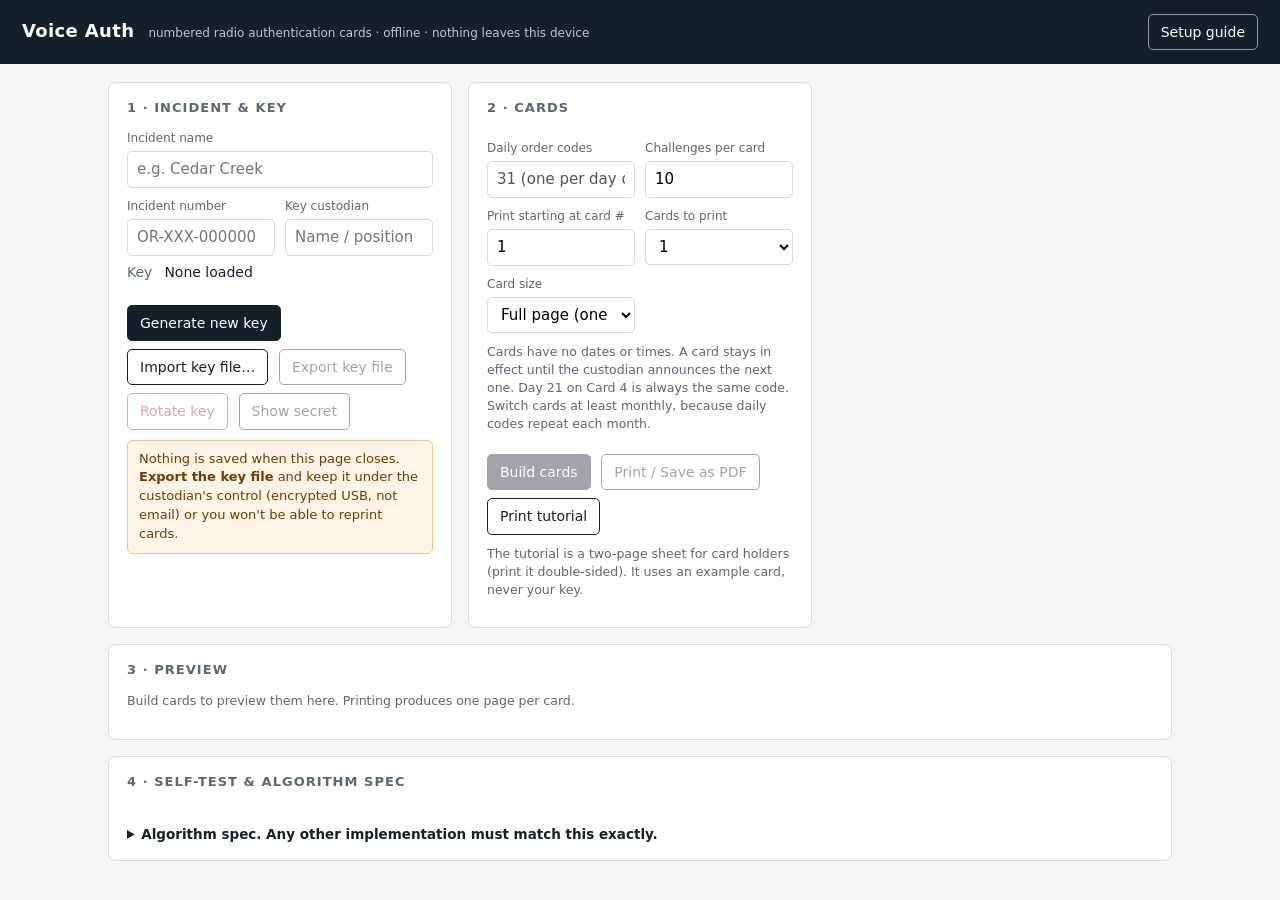
<file: src/template.html>
<!DOCTYPE html>
<html lang="en">
<head>
<meta charset="utf-8">
<meta http-equiv="Content-Security-Policy" content="default-src 'none'; script-src 'unsafe-inline'; style-src 'unsafe-inline'; img-src data:; connect-src 'none'; form-action 'none'; base-uri 'none'">
<meta name="viewport" content="width=device-width, initial-scale=1">
<title>Voice Auth</title>
<style>
  :root { --ink:#16202a; --mute:#5b6773; --line:#d5dbe1; --bg:#f4f6f8; --card:#fff; --acc:#b8461b; --ok:#1d7a3e; --bad:#b3261e; }
  * { box-sizing: border-box; }
  body { margin:0; font:15px/1.45 system-ui,-apple-system,"Segoe UI",Roboto,sans-serif; color:var(--ink); background:var(--bg); }
  header { background:var(--ink); color:#fff; padding:14px 22px; display:flex; align-items:baseline; gap:14px; flex-wrap:wrap; }
  header h1 { font-size:18px; margin:0; letter-spacing:.02em; }
  header .tag { font-size:12px; opacity:.75; }
  main { max-width:1100px; margin:0 auto; padding:18px; display:grid; gap:16px; grid-template-columns:repeat(auto-fit,minmax(330px,1fr)); }
  section.panel { background:var(--card); border:1px solid var(--line); border-radius:8px; padding:16px 18px; }
  section.wide { grid-column:1/-1; }
  h2 { font-size:13px; text-transform:uppercase; letter-spacing:.08em; color:var(--mute); margin:0 0 12px; }
  label { display:block; font-size:12px; color:var(--mute); margin:10px 0 3px; }
  input, select { width:100%; padding:7px 9px; border:1px solid var(--line); border-radius:5px; font:inherit; background:#fff; }
  .row { display:grid; grid-template-columns:1fr 1fr; gap:10px; }
  button { font:inherit; font-size:14px; padding:7px 12px; border-radius:5px; border:1px solid var(--ink); background:#fff; color:var(--ink); cursor:pointer; margin:8px 6px 0 0; }
  button.primary { background:var(--ink); color:#fff; }
  button.danger { border-color:var(--bad); color:var(--bad); }
  button:disabled { opacity:.4; cursor:default; }
  .mono { font-family:ui-monospace,Menlo,Consolas,monospace; }
  .kv { display:grid; grid-template-columns:auto 1fr; gap:4px 12px; font-size:14px; margin-top:6px; }
  .kv dt { color:var(--mute); } .kv dd { margin:0; }
  .note { font-size:12.5px; color:var(--mute); margin-top:10px; }
  .warn { background:#fff4e5; border:1px solid #f0c48a; color:#6b3d00; border-radius:6px; padding:9px 11px; font-size:13px; margin-top:10px; }
  .result { margin-top:8px; font-weight:600; min-height:1.4em; }
  .result.ok { color:var(--ok); } .result.bad { color:var(--bad); }
  details summary { cursor:pointer; font-weight:600; }
  button.link { border:0; background:none; color:var(--mute); text-decoration:underline; padding:7px 4px; }
  .spec { font-size:13.5px; } .spec code { background:#eef1f4; padding:1px 4px; border-radius:3px; }

  /*CARDSHEETCSS*/
  /*TUTORIALCSS*/

  /* ---------- setup slides ---------- */
  header .guide { margin:0 0 0 auto; background:transparent; color:#fff; border-color:#fff8; }
  .onb { position:fixed; inset:0; z-index:50; background:rgba(22,32,42,.55); display:flex; align-items:center; justify-content:center; padding:16px; }
  .onb[hidden] { display:none; }
  .onb-box { background:#fff; width:min(560px,100%); max-height:calc(100vh - 32px); overflow:auto; border-radius:12px; box-shadow:0 20px 60px rgba(0,0,0,.35); padding:22px 24px 18px; position:relative; }
  .onb-x { position:absolute; top:10px; right:10px; margin:0; border:0; font-size:20px; line-height:1; padding:6px 10px; color:var(--mute); background:none; }
  .onb-top { display:flex; align-items:center; gap:10px; margin-bottom:6px; min-height:20px; }
  .onb-dots { display:flex; gap:6px; } .onb-dots i { width:8px; height:8px; border-radius:50%; background:var(--line); }
  .onb-dots i.done { background:#9aa6b2; } .onb-dots i.on { background:var(--ink); width:20px; border-radius:4px; }
  .onb-stepno { font-size:12px; color:var(--mute); }
  .onb-slide h3 { font-size:21px; margin:6px 0 8px; }
  .onb-slide p { margin:0 0 10px; }
  .onb-slide ol { margin:0 0 10px; padding-left:22px; } .onb-slide li { margin:3px 0; }
  .onb-choice { display:grid; grid-template-columns:1fr 1fr; gap:10px; margin:6px 0 10px; }
  .onb-choice button, .onb-choice label { margin:0; padding:12px; text-align:left; border:1px solid var(--line); border-radius:8px; background:#fff; cursor:pointer; font-size:14px; }
  .onb-choice b { display:block; font-size:15px; margin-bottom:2px; color:var(--ink); }
  .onb-choice span { color:var(--mute); font-size:13px; }
  .onb-choice label:has(input:checked) { border:2px solid var(--ink); padding:11px; }
  .onb-choice input[type=radio] { width:auto; margin:0 6px 0 0; }
  .onb-status { font-size:14px; background:var(--bg); border-radius:6px; padding:9px 11px; margin-top:6px; }
  .onb-status .ok { color:var(--ok); font-weight:700; }
  .onb-fp { text-align:center; margin:8px 0 12px; }
  .onb-fp b { display:block; font:800 54px/1.1 ui-monospace,Menlo,Consolas,monospace; letter-spacing:.12em; }
  .onb-fp span { font-weight:700; letter-spacing:.06em; }
  .onb-nav { display:flex; align-items:center; gap:8px; margin-top:16px; border-top:1px solid var(--line); padding-top:12px; }
  .onb-nav .spacer { flex:1; }
  .onb-nav button { margin:0; }
  .onb-print { display:flex; flex-wrap:wrap; gap:8px; margin:8px 0 6px; } .onb-print button { margin:0; }

  @media print {
    #onb { display:none !important; }
    body { background:#fff; }
    header, main > section:not(#cardsPanel), #cardsPanel > :not(#cards) { display:none !important; }
    main { display:block; padding:0; max-width:none; }
    #cardsPanel { border:0; padding:0; }
  }
</style>
</head>
<body>
<header>
  <h1>Voice Auth</h1><span class="tag">numbered radio authentication cards · offline · nothing leaves this device</span>
  <button class="guide" id="btnGuide">Setup guide</button>
</header>
<main>

<section class="panel">
  <h2>1 · Incident &amp; key</h2>
  <label>Incident name</label><input id="incName" placeholder="e.g. Cedar Creek">
  <div class="row">
    <div><label>Incident number</label><input id="incNo" placeholder="OR-XXX-000000"></div>
    <div><label>Key custodian</label><input id="custodian" placeholder="Name / position"></div>
  </div>
  <dl class="kv" id="keyInfo"><dt>Key</dt><dd>None loaded</dd></dl>
  <div>
    <button class="primary" id="btnNew">Generate new key</button>
    <button id="btnImport">Import key file…</button>
    <button id="btnExport" disabled>Export key file</button>
    <button class="danger" id="btnRotate" disabled>Rotate key</button>
    <button id="btnShow" disabled>Show secret</button>
  </div>
  <input type="file" id="fileIn" accept=".json,application/json" hidden>
  <div id="secretBox" class="mono note" hidden></div>
  <div class="warn">Nothing is saved when this page closes. <b>Export the key file</b> and keep it under the custodian's control (encrypted USB, not email) or you won't be able to reprint cards.</div>
</section>

<section class="panel">
  <h2>2 · Cards</h2>
  <div class="row">
    <div><label>Daily order codes</label><input value="31 (one per day of the month)" disabled></div>
    <div><label>Challenges per card</label><input type="number" id="nCh" value="10" min="4" max="100"></div>
  </div>
  <div class="row">
    <div><label>Print starting at card #</label><input type="number" id="fromCard" value="1" min="1" max="9999"></div>
    <div><label>Cards to print</label>
      <select id="cardCount"><option selected>1</option><option>2</option><option>3</option><option>5</option><option>10</option><option>20</option><option>30</option></select></div>
  </div>
  <div class="row">
    <div><label>Card size</label>
      <select id="cardSize"><option value="page" selected>Full page (one page per card)</option><option value="badge">Badge (credit card size, front and back)</option></select></div>
  </div>
  <p class="note">Cards have no dates or times. A card stays in effect until the custodian announces the next one. Day 21 on Card 4 is always the same code. Switch cards at least monthly, because daily codes repeat each month.</p>
  <button class="primary" id="btnBuild" disabled>Build cards</button>
  <button id="btnPrint" disabled>Print / Save as PDF</button>
  <button id="btnTutorial">Print tutorial</button>
  <p class="note">The tutorial is a two-page sheet for card holders (print it double-sided). It uses an example card, never your key.</p>
</section>

<section class="panel wide" id="cardsPanel">
  <h2>3 · Preview</h2>
  <p class="note" id="cardsNote">Build cards to preview them here. Printing produces one page per card.</p>
  <div id="cards"></div>
</section>

<section class="panel wide">
  <h2>4 · Self-test &amp; algorithm spec</h2>
  <div id="selftest" class="result"></div>
  <details class="spec"><summary>Algorithm spec. Any other implementation must match this exactly.</summary>
  <p><b>Key.</b> 20 random bytes (160-bit) from the browser's cryptographic random generator, exchanged as RFC 4648 Base32. Key fingerprint = first 2 bytes of SHA-256(key), in hex.</p>
  <p><b>Card label.</b> <code>"CARD-" + N</code> for card number N (1, 2, 3…). Nothing depends on dates, times or time zones.</p>
  <p><b>Daily order codes.</b> For i = 0, 1, 2…: <code>h = HMAC-SHA256(key, "VAUTH1-O|" + label + "|" + i)</code>; <code>n = ((h[0]&lt;&lt;8)|h[1]) mod 676</code>; code = letter[n div 26] + letter[n mod 26]. Duplicates within a card are skipped. The d-th distinct code is the code for day d of the month (1–31). Read aloud in NATO phonetics.</p>
  <p><b>Challenge/response.</b> Format letter-digit-letter (e.g. A3C), 6,760 possible values. <code>h = HMAC-SHA256(key, "VAUTH1-R|" + label + "|" + CHALLENGE)</code>; <code>n = ((h[0]&lt;&lt;16)|(h[1]&lt;&lt;8)|h[2]) mod 6760</code>; response = letter[n div 260] + digit[(n div 26) mod 10] + letter[n mod 26]. Printed challenges use the same mapping on <code>"VAUTH1-C|" + label + "|" + i</code>, skipping duplicates.</p>
  <p><b>Test vectors.</b> Key = ASCII "12345678901234567890", Card 1: daily codes for days 1–3 = <b>RZ, YB, WT</b>; challenges 1–3 = <b>A6A, W2F, X8O</b>; challenge A3C → <b>I7J</b>. Fingerprint 6ED6.</p>
  <p><b>Strength.</b> A guessed order code has a 1 in 676 chance. A guessed response has a 1 in 6,760 chance. A daily code can be replayed by anyone who overhears it until the day ends, and it comes back on the same day next month on the same card. Struck challenge lines can't be replayed. This catches impersonators and pranksters, not a determined adversary with many attempts, so a failed code on a critical order always means confirm by another path.</p>
  <p><b>Operating rules.</b> The custodian announces the card in effect ("Authentication: Card Four") and, across time zones or near midnight, the day. Strike every challenge line after use. If codes fail, first confirm the card and day. Switch to a new card at least monthly, when challenges run low, or when a card may be compromised. Rotate the key if a set of cards is lost.</p>
  </details>
</section>
</main>

<div id="tutorialPrint"></div>

<div class="onb" id="onb" role="dialog" aria-modal="true" aria-labelledby="onbTitle" hidden>
  <div class="onb-box">
    <button class="onb-x" id="onbClose" aria-label="Close setup">✕</button>
    <div class="onb-top"><div class="onb-dots" id="onbDots"></div><span class="onb-stepno" id="onbStep"></span></div>

    <section class="onb-slide" data-step="welcome">
      <h3 id="onbTitle">Set up your authentication cards</h3>
      <p>This tool makes numbered cards that let card holders prove who they are on the radio. Setup takes about five minutes:</p>
      <ol>
        <li>Name the incident</li>
        <li>Make a new key, or load an existing key file</li>
        <li>Save the key file</li>
        <li>Note the key's fingerprint</li>
        <li>Choose your cards</li>
        <li>Print the cards and the card holder tutorial</li>
      </ol>
      <p class="note">Everything stays on this computer. Nothing is sent anywhere, and nothing is kept when you close the page.</p>
    </section>

    <section class="onb-slide" data-step="incident" hidden>
      <h3>Name the incident</h3>
      <p>These print on every card so card holders know which set they hold. All optional.</p>
      <label>Incident name</label><input id="oIncName" placeholder="e.g. Cedar Creek">
      <div class="row">
        <div><label>Incident number</label><input id="oIncNo" placeholder="OR-XXX-000000"></div>
        <div><label>Key custodian</label><input id="oCust" placeholder="Name / position"></div>
      </div>
      <p class="note">The key custodian holds the key, issues cards and announces which card is in effect. Their name also prints on the tutorial.</p>
    </section>

    <section class="onb-slide" data-step="key" hidden>
      <h3>Make or load the key</h3>
      <p>The key is the secret every card is made from. Cards printed from the same key always match.</p>
      <div class="onb-choice">
        <button id="oNew"><b>Generate a new key</b><span>Starting fresh for a new incident or team.</span></button>
        <button id="oImport"><b>Import a key file</b><span>Printing more cards for a key you already use.</span></button>
      </div>
      <div class="onb-status" id="oKeyStatus"></div>
    </section>

    <section class="onb-slide" data-step="save" hidden>
      <h3>Save the key file</h3>
      <p>This page keeps nothing when it closes. The key file is the only way to print more cards, or replacement cards, that match the ones you're about to print.</p>
      <button class="primary" id="oSave">Download key file</button>
      <div class="onb-status" id="oSaveStatus"></div>
    </section>

    <section class="onb-slide" data-step="fp" hidden>
      <h3>Note the fingerprint</h3>
      <p>The fingerprint is a short check code for this key. It prints on every card.</p>
      <div class="onb-fp"><b id="oFp"></b><span id="oFpSay"></span></div>
      <p>Write it down. When you announce the card in effect, announce the fingerprint too, so card holders can check their cards match:
        <i>“Authentication is Card One, fingerprint …”</i></p>
    </section>

    <section class="onb-slide" data-step="cards" hidden>
      <h3>Choose your cards</h3>
      <div class="onb-choice">
        <label><input type="radio" name="oSize" value="page"><b>Full page</b><span>One letter page per card, with the phonetic words.</span></label>
        <label><input type="radio" name="oSize" value="badge"><b>Badge</b><span>Credit-card size, 4 per page. Cut out and fold.</span></label>
      </div>
      <div class="row">
        <div><label>Start at card #</label><input type="number" id="oFrom" min="1" max="9999"></div>
        <div><label>How many cards</label><select id="oCount"><option>1</option><option>2</option><option>3</option><option>5</option><option>10</option><option>20</option><option>30</option></select></div>
      </div>
      <div class="row">
        <div><label>Challenges per card</label><input type="number" id="oNch" min="4" max="100"></div>
      </div>
      <p class="note">Each card has 31 daily codes, one per day of the month, plus its challenges. Use a new card at least monthly, or sooner if challenges run low.
        <span id="oBadgeNote">Badges fit up to 32 challenges.</span></p>
    </section>

    <section class="onb-slide" data-step="print" hidden>
      <h3>Print</h3>
      <p id="oSummary"></p>
      <div class="onb-print">
        <button class="primary" id="oPrintCards">Print cards</button>
        <button id="oPrintTut">Print tutorial</button>
      </div>
      <div class="warn" id="oPrintBadge">For badges, set the print scale to <b>100% (Actual size)</b>. Cut on the solid outline and fold on the dashed line.</div>
      <p class="note">The tutorial is one sheet for card holders: print it double-sided and hand it out with the cards. It shows an example card, never your key.
        Then announce: <i>“Authentication is Card N, fingerprint …”</i></p>
    </section>

    <div class="onb-nav">
      <button id="onbBack">Back</button>
      <button class="link" id="onbSkip">Skip, I know the tool</button>
      <span class="spacer"></span>
      <button class="primary" id="onbNext">Next</button>
    </div>
  </div>
</div>

<script>/*CORE*/</script>
<script>/*CARDSHEET*/</script>
<script>/*TUTORIAL*/</script>
<script>/*APP*/</script>
<script>/*ONBOARDING*/</script>
</body>
</html>
</file>
